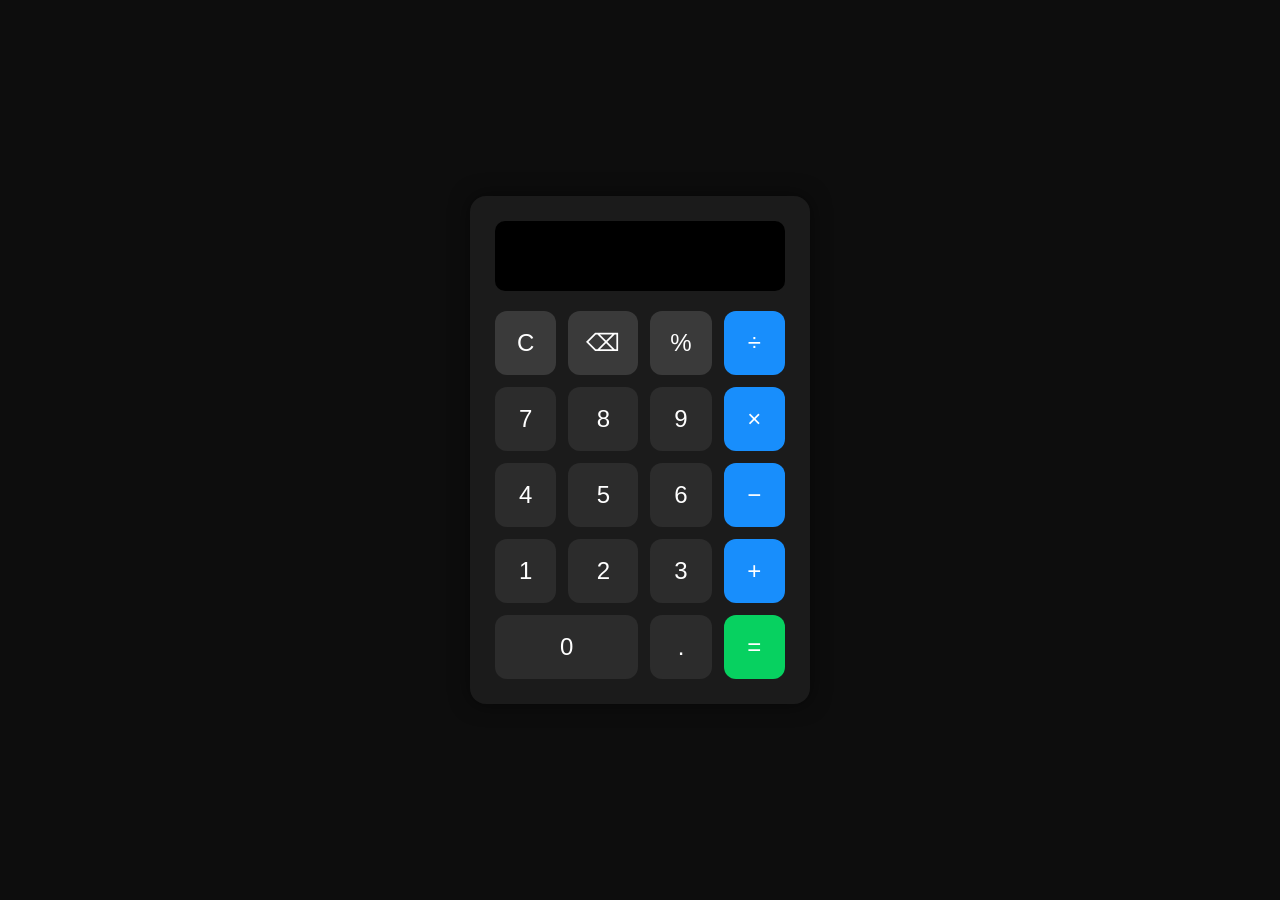
<file: calculator project/index.html>
<!DOCTYPE html>
<html lang="en">
<head>
<meta charset="UTF-8">
<meta name="viewport" content="width=device-width, initial-scale=1.0">
<title>Modern Calculator</title>
<link rel="stylesheet" href="style.css">
</head>
<body>

<div class="calculator">
    <input type="text" id="display" disabled>
    
    <div class="buttons">
        <button class="btn function" onclick="clearDisplay()">C</button>
        <button class="btn function" onclick="deleteLast()">⌫</button>
        <button class="btn function" onclick="append('%')">%</button>
        <button class="btn operator" onclick="append('/')">÷</button>

        <button class="btn" onclick="append('7')">7</button>
        <button class="btn" onclick="append('8')">8</button>
        <button class="btn" onclick="append('9')">9</button>
        <button class="btn operator" onclick="append('*')">×</button>

        <button class="btn" onclick="append('4')">4</button>
        <button class="btn" onclick="append('5')">5</button>
        <button class="btn" onclick="append('6')">6</button>
        <button class="btn operator" onclick="append('-')">−</button>

        <button class="btn" onclick="append('1')">1</button>
        <button class="btn" onclick="append('2')">2</button>
        <button class="btn" onclick="append('3')">3</button>
        <button class="btn operator" onclick="append('+')">+</button>

        <button class="btn zero" onclick="append('0')">0</button>
        <button class="btn" onclick="append('.')">.</button>
        <button class="btn equals" onclick="calculate()">=</button>
    </div>
</div>

<script src="script.js"></script>
</body>
</html>
</file>
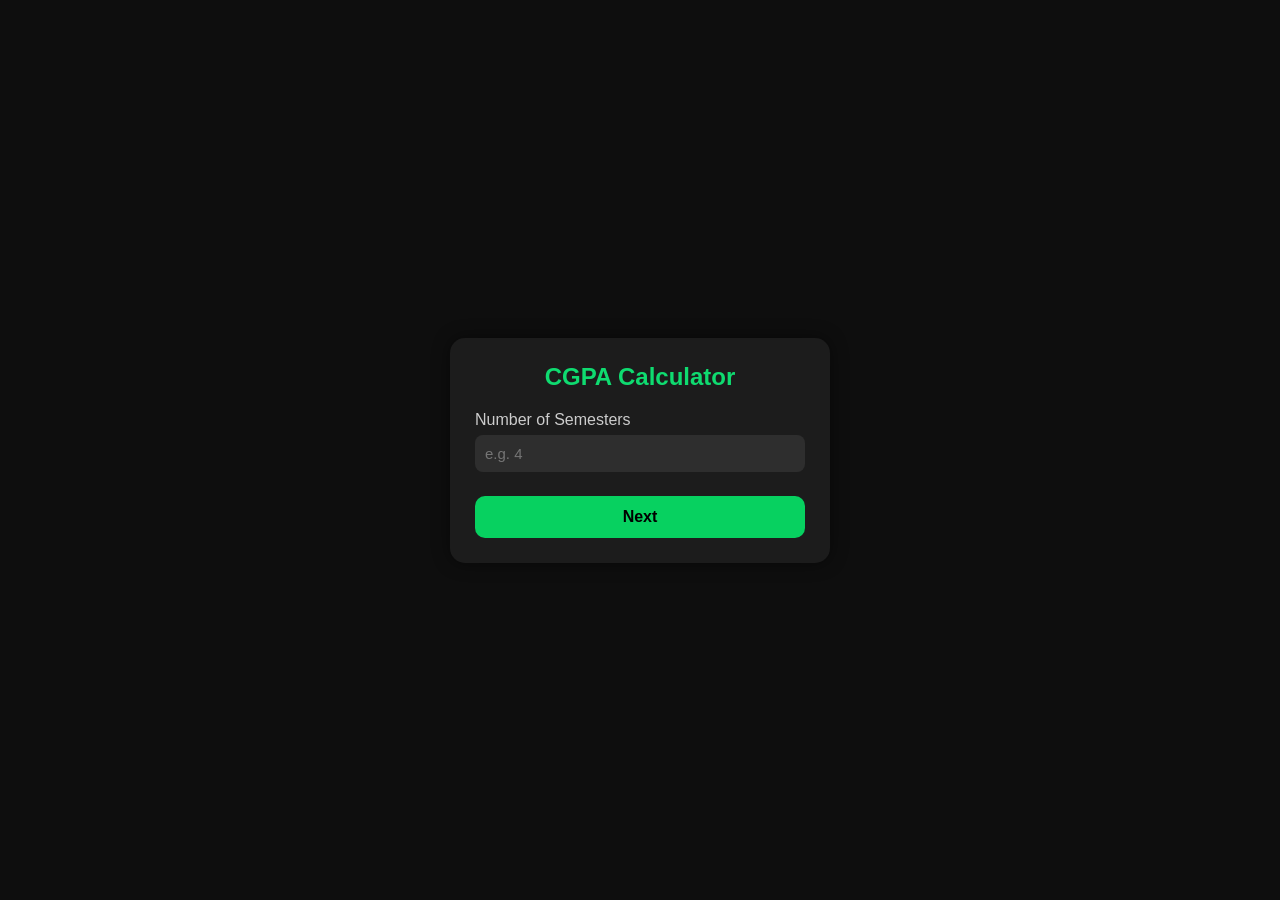
<file: Cgpa calc/index.html>
<!DOCTYPE html>
<html lang="en">
<head>
<meta charset="UTF-8">
<meta name="viewport" content="width=device-width, initial-scale=1.0">
<title>CGPA Calculator</title>
<link rel="stylesheet" href="style.css">
</head>
<body>

<div class="container">
    <h2>CGPA Calculator</h2>

    <div class="input-group">
        <label>Number of Semesters</label>
        <input type="number" id="semesters" min="1" placeholder="e.g. 4">
    </div>

    <button onclick="generateInputs()">Next</button>

    <form id="semesterForm"></form>

    <div class="result" id="resultBox"></div>
</div>

<script src="script.js"></script>
</body>
</html>
</file>
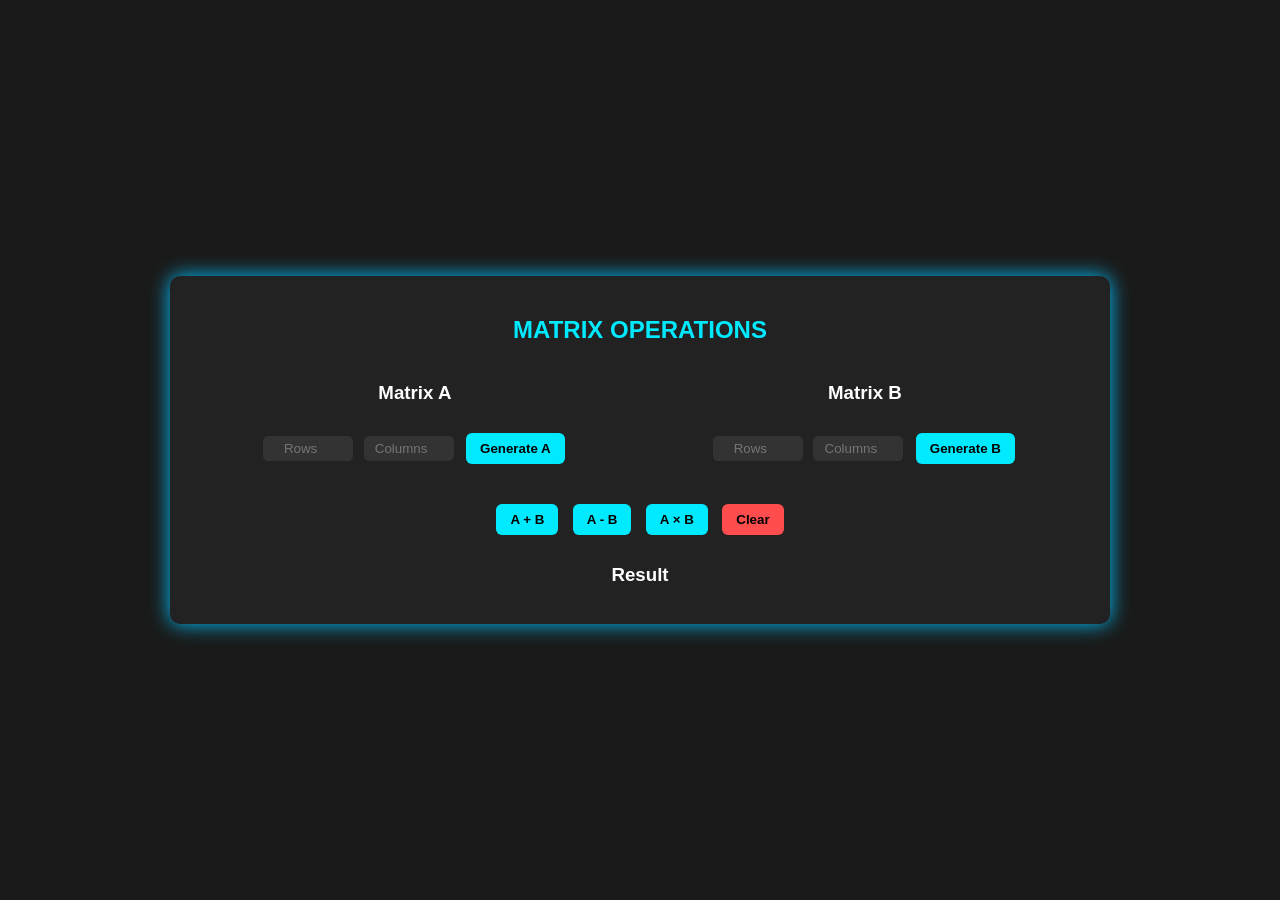
<file: Matrix-Calc/index.html>
<!DOCTYPE html>
<html lang="en">
<head>
    <meta charset="UTF-8">
    <meta name="viewport" content="width=device-width, initial-scale=1.0">
    <title>Matrix Operations</title>
    <link rel="stylesheet" href="style.css">
</head>
<body>
    <div class="container">
        <h2>MATRIX OPERATIONS</h2>

        <div class="matrix-inputs">
            <div>
                <h3>Matrix A</h3>
                <input type="number" id="rowsA" placeholder="Rows">
                <input type="number" id="colsA" placeholder="Columns">
                <button onclick="generateMatrix('A')">Generate A</button>
                <div id="matrixA"></div>
            </div>

            <div>
                <h3>Matrix B</h3>
                <input type="number" id="rowsB" placeholder="Rows">
                <input type="number" id="colsB" placeholder="Columns">
                <button onclick="generateMatrix('B')">Generate B</button>
                <div id="matrixB"></div>
            </div>
        </div>

        <div class="btn-row">
            <button onclick="addMatrices()">A + B</button>
            <button onclick="subtractMatrices()">A - B</button>
            <button onclick="multiplyMatrices()">A × B</button>
            <button class="clr" onclick="clearAll()">Clear</button>
        </div>

        <h3>Result</h3>
        <div id="result"></div>
    </div>

    <script src="script.js"></script>
</body>
</html>
</file>
<file: calculator project/style.css>
* {
    margin: 0;
    padding: 0;
    box-sizing: border-box;
    font-family: 'Segoe UI', sans-serif;
}

body {
    height: 100vh;
    display: flex;
    justify-content: center;
    align-items: center;
    background: #0d0d0d;
}

.calculator {
    background: #1b1b1b;
    padding: 25px;
    border-radius: 16px;
    box-shadow: 0 0 20px rgba(0,0,0,0.5);
    width: 340px;
}

#display {
    width: 100%;
    height: 70px;
    background: #000;
    color: #0fdb70;
    font-size: 36px;
    border: none;
    padding: 10px;
    border-radius: 10px;
    text-align: right;
    margin-bottom: 20px;
}

.buttons {
    display: grid;
    grid-template-columns: repeat(4, 1fr);
    gap: 12px;
}

.btn {
    background: #2c2c2c;
    border: none;
    font-size: 24px;
    padding: 18px;
    border-radius: 12px;
    color: white;
    transition: 0.2s;
    cursor: pointer;
}

.btn:hover {
    background: #555;
}

.function {
    background: #3a3a3a;
}

.operator {
    background: #188efc;
}

.operator:hover {
    background: #0b6ed1;
}

.equals {
    background: #07d160;
    grid-column: span 1;
}

.equals:hover {
    background: #06b454;
}

.zero {
    grid-column: span 2;
}
</file>
<file: Cgpa calc/style.css>
* {
    margin: 0;
    padding: 0;
    box-sizing: border-box;
    font-family: 'Segoe UI', sans-serif;
}

body {
    background: #0e0e0e;
    color: #fff;
    display: flex;
    justify-content: center;
    align-items: center;
    height: 100vh;
}

.container {
    background: #1c1c1c;
    width: 380px;
    padding: 25px;
    border-radius: 15px;
    box-shadow: 0 0 18px rgba(0,0,0,0.45);
}

h2 {
    text-align: center;
    margin-bottom: 20px;
    color: #0fdb70;
}

.input-group {
    margin: 12px 0;
}

label {
    display: block;
    margin-bottom: 6px;
    color: #ccc;
}

input {
    width: 100%;
    padding: 10px;
    border-radius: 8px;
    border: none;
    background: #2e2e2e;
    color: white;
    font-size: 15px;
}

button {
    width: 100%;
    background: #07d160;
    border: none;
    padding: 12px;
    margin-top: 12px;
    font-size: 16px;
    border-radius: 10px;
    cursor: pointer;
    transition: 0.2s;
    font-weight: 600;
}

button:hover {
    background: #06b454;
}

.semester-box {
    background: #252525;
    padding: 15px;
    margin-top: 15px;
    border-radius: 10px;
}

.result {
    margin-top: 20px;
    text-align: center;
    font-size: 18px;
    background: #222;
    padding: 12px;
    border-radius: 10px;
    display: none;
}
</file>
<file: Matrix-Calc/style.css>
body {
    background: #1a1a1a;
    color: #fff;
    font-family: Arial, sans-serif;
    display: flex;
    justify-content: center;
    align-items: center;
    height: 100vh;
    margin: 0;
}

.container {
    width: 80%;
    max-width: 900px;
    background-color: #222;
    padding: 20px;
    border-radius: 10px;
    box-shadow: 0 0 20px #00c3ff;
    text-align: center;
}

h2 {
    margin-bottom: 15px;
    color: #00eaff;
}

.matrix-inputs {
    display: flex;
    justify-content: space-around;
    margin: 20px 0;
}

input {
    width: 80px;
    padding: 5px;
    margin: 3px;
    border-radius: 5px;
    border: none;
    background-color: #333;
    color: #00eaff;
    text-align: center;
}

button {
    background-color: #00eaff;
    border: none;
    padding: 8px 14px;
    margin: 10px 5px;
    border-radius: 6px;
    cursor: pointer;
    font-weight: bold;
}

button:hover {
    background: #0088a9;
}

.clr {
    background: #ff4d4d;
}

.matrix-grid, .result-grid {
    display: grid;
    gap: 5px;
    margin-top: 10px;
}

.result-grid input {
    background: #004759;
    font-weight: bold;
}
</file>
